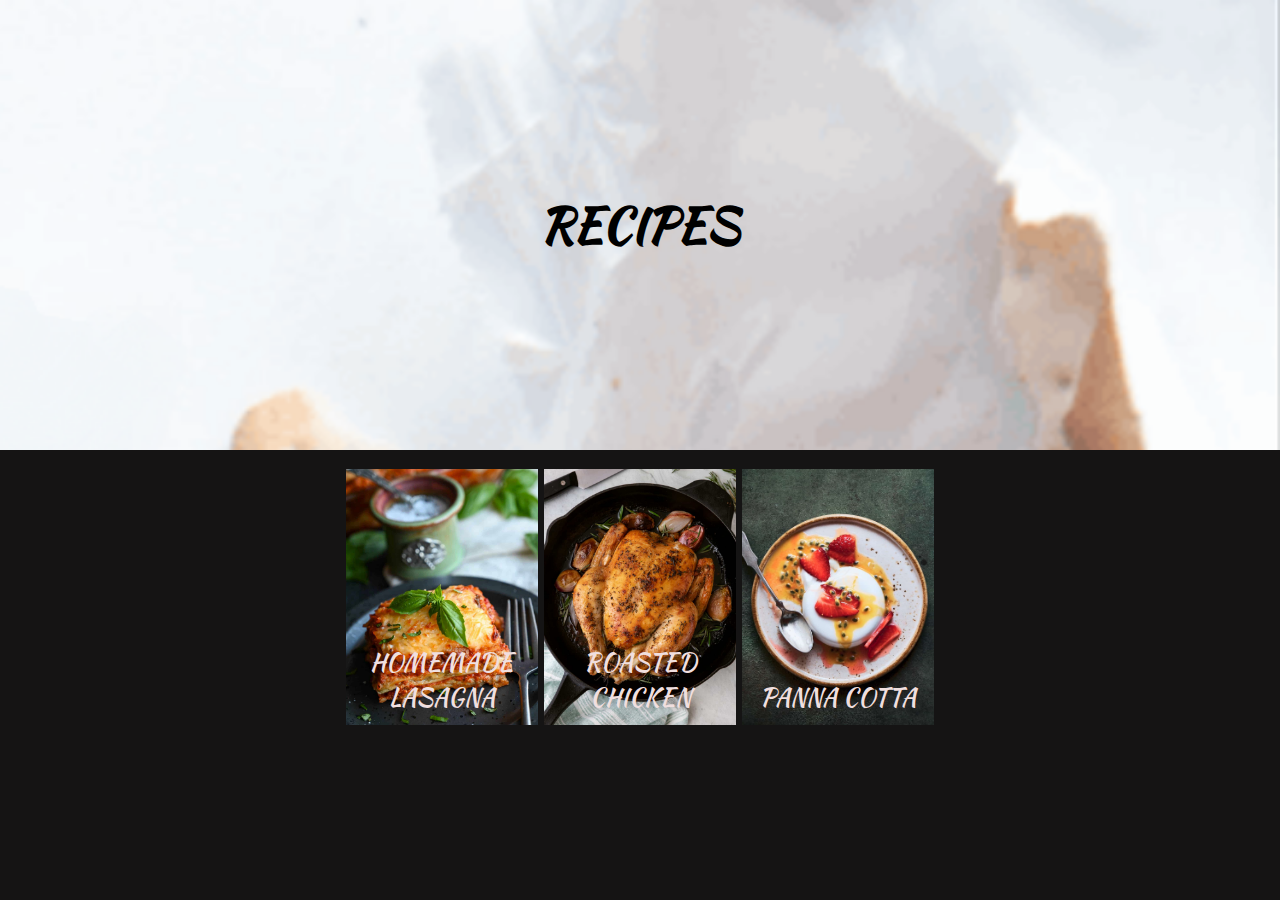
<file: index.html>
<!DOCTYPE html>
<html lang="en">
<head>
    <meta charset="utf-8">
    <meta name="viewport" content="width=device-width, initial-scale=1.0">
    <title>Recipes</title>
    <link href='https://fonts.googleapis.com/css?family=Kaushan Script' rel='stylesheet'>
    <link rel="stylesheet" href="index.css">
</head>
<body>
    <div class="box">
        <h1>RECIPES</h1>
    </div>
    <div class="image-container">
    <a href="recipes/lasagna.html" class="image-link">
        <img src="images/lasagna.jpg" alt="Lasagna">
        <span class="image-name">HOMEMADE LASAGNA</span>
        </a>
        <a href="recipes/chicken.html" class="image-link">
        <img src="images/chk.jpg" alt="Chicken">
        <span class="image-name">ROASTED CHICKEN</span>
        </a>
        <a href="recipes/panna-cotta.html" class="image-link">
        <img src="images/pnc.jpg" alt="Panna Cotta">
        <span class="image-name">PANNA COTTA</span>
        </a>
    </div>
</body>
</html>
</file>
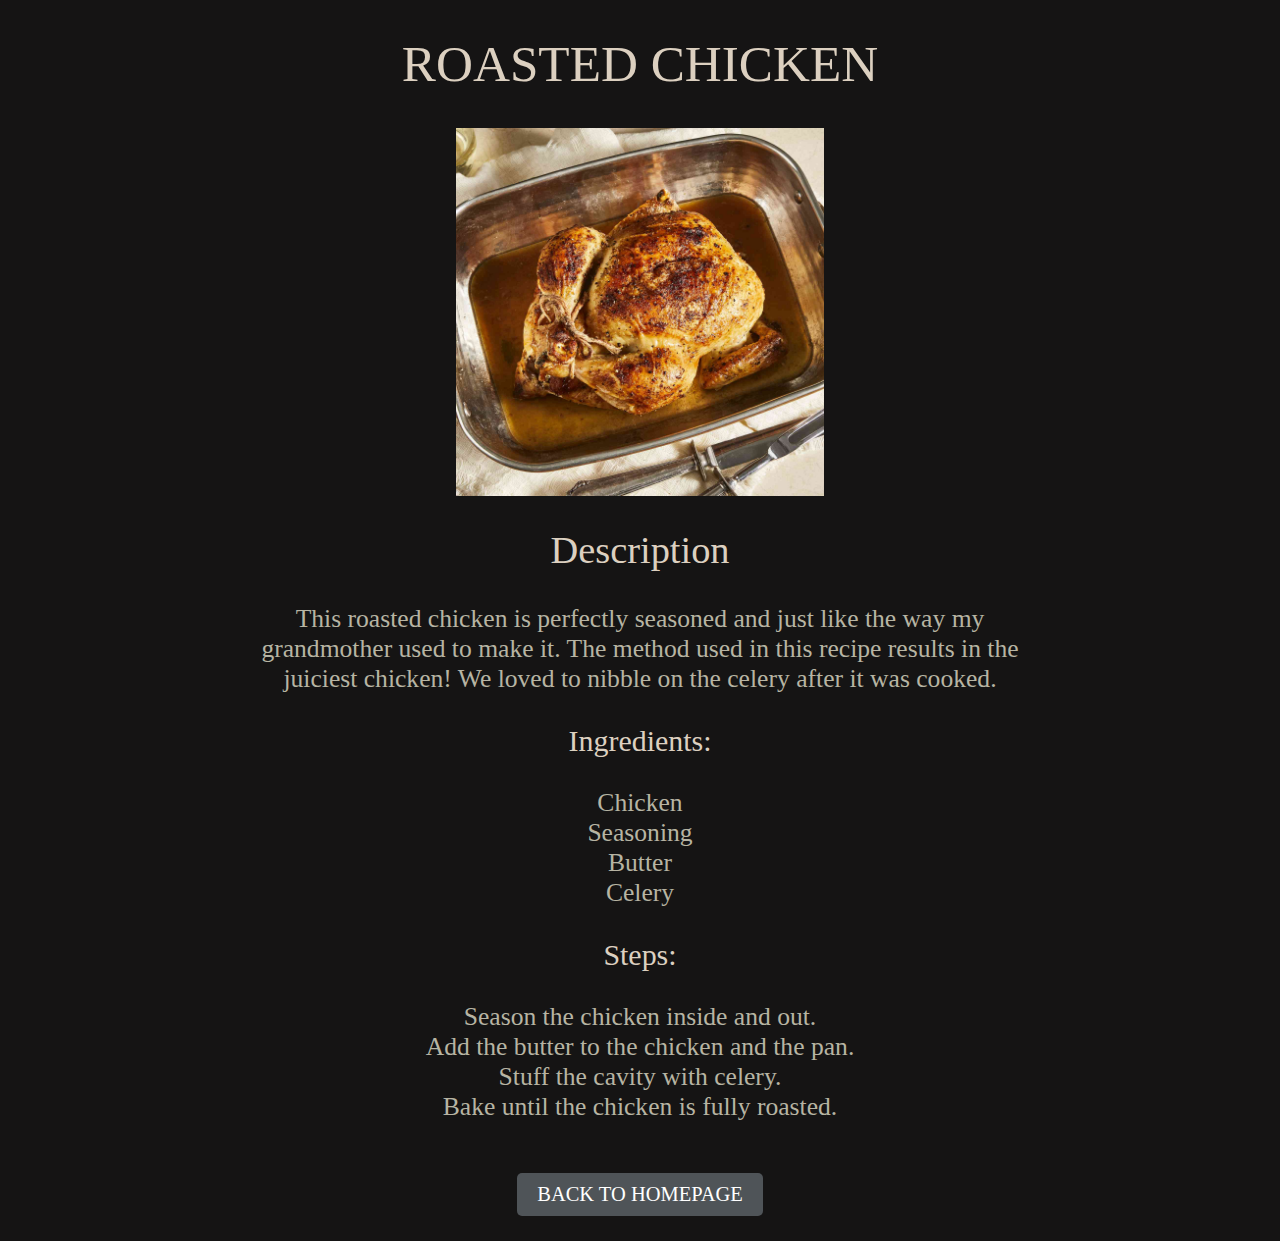
<file: recipes/chicken.html>
<!DOCTYPE html>
<html lang="en">
    <head>
        <meta charset="utf-8">
        <meta name="viewport" content="width=device-width, initial-scale=1.0">
        <title>Roasted Chicken</title>
        <link rel="stylesheet" href="subpages.css">
    </head>
    <body>
        <h1 class="title">ROASTED CHICKEN</h1>
        <img src="../images/roasted-chicken.jpg", alt="Roasted chicken">
        <div class="main-content">
            <h2 class="title">Description</h2>
            <p>This roasted chicken is perfectly seasoned and just like the way my grandmother used to make it. The method used in this recipe results in the juiciest chicken! We loved to nibble on the celery after it was cooked.</p>
            <h3 class="title">Ingredients:</h3>
                <p>Chicken</p>
                <p>Seasoning</p>
                <p>Butter</p>
                <p>Celery</p>
            <h3 class="title">Steps:</h3>
                <p>Season the chicken inside and out.</p>
                <p>Add the butter to the chicken and the pan.</p>
                <p>Stuff the cavity with celery.</p>
                <p>Bake until the chicken is fully roasted.</p>
        </div>
        <a href="../index.html" class="button-link">BACK TO HOMEPAGE</a>
    </body>
</html>
</file>
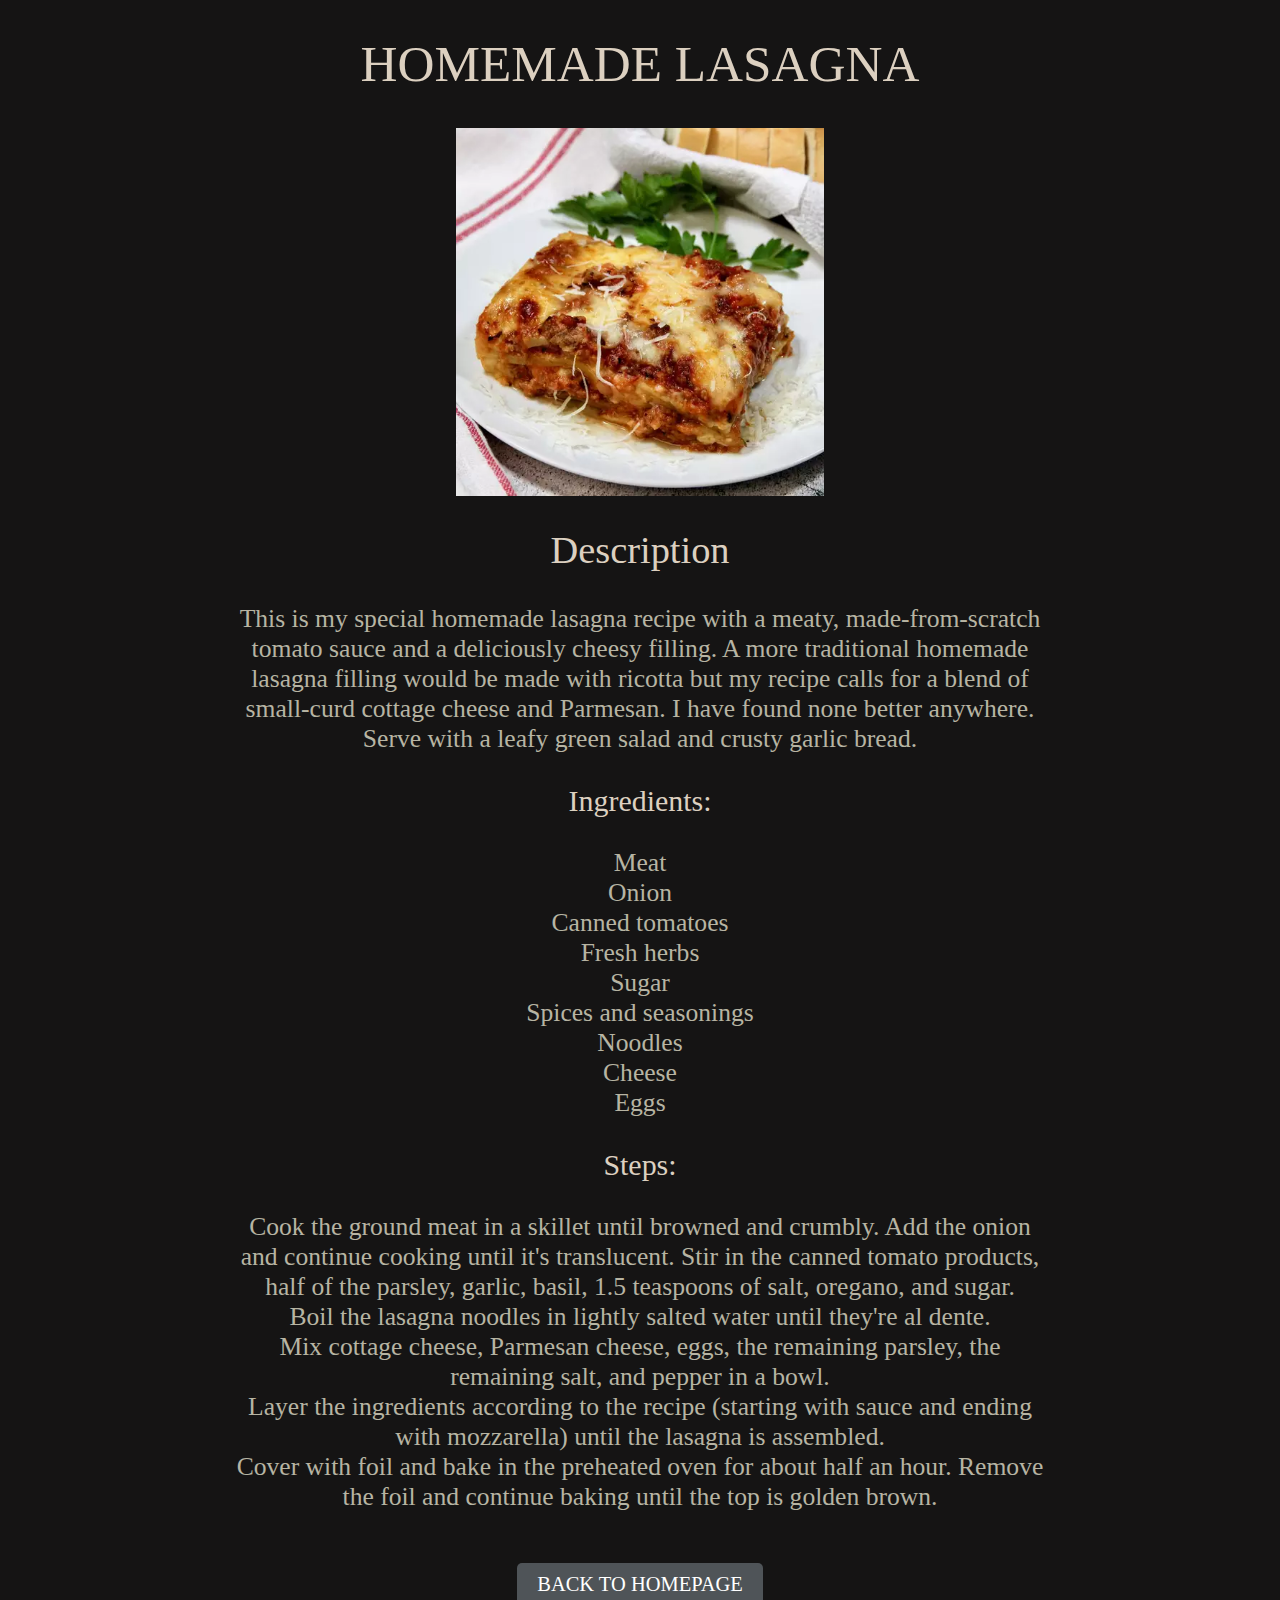
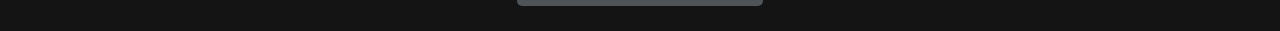
<file: recipes/lasagna.html>
<!DOCTYPE html>
<html lang="en">
<head>
    <meta charset="UTF-8">
    <meta name="viewport" content="width=device-width, initial-scale=1.0">
    <title>Homemade Lasagna</title>
    <link rel="stylesheet" href="subpages.css">
</head>
<body>
    <h1 class="title">HOMEMADE LASAGNA</h1>
    <img src="../images/Lasagna.webp" alt="Good-looking piece of lasagna">
    <div class="main-content">
        <h2 class="title">Description</h2>
        <p>This is my special homemade lasagna recipe with a meaty, made-from-scratch tomato sauce and a deliciously cheesy filling. A more traditional homemade lasagna filling would be made with ricotta but my recipe calls for a blend of small-curd cottage cheese and Parmesan. I have found none better anywhere. Serve with a leafy green salad and crusty garlic bread.</p>
        <h3 class="title">Ingredients:</h3>
            <p>Meat</p>
            <p>Onion</p>
            <p>Canned tomatoes</p>
            <p>Fresh herbs</p>
            <p>Sugar</p>
            <p>Spices and seasonings</p>
            <p>Noodles</p>
            <p>Cheese</p>
            <p>Eggs</p>
        <h3 class="title">Steps:</h3>
            <p>Cook the ground meat in a skillet until browned and crumbly. Add the onion and continue cooking until it's translucent. Stir in the canned tomato products, half of the parsley, garlic, basil, 1.5 teaspoons of salt, oregano, and sugar.
            </p>
            <p>Boil the lasagna noodles in lightly salted water until they're al dente.
            </p>
            <p>Mix cottage cheese, Parmesan cheese, eggs, the remaining parsley, the remaining salt, and pepper in a bowl.
            </p>
            <p>Layer the ingredients according to the recipe (starting with sauce and ending with mozzarella) until the lasagna is assembled.
            </p>
            <p>Cover with foil and bake in the preheated oven for about half an hour. Remove the foil and continue baking until the top is golden brown.</p>

    </div>
    <a href="../index.html" class="button-link">BACK TO HOMEPAGE</a>
</body>
</html>
</file>
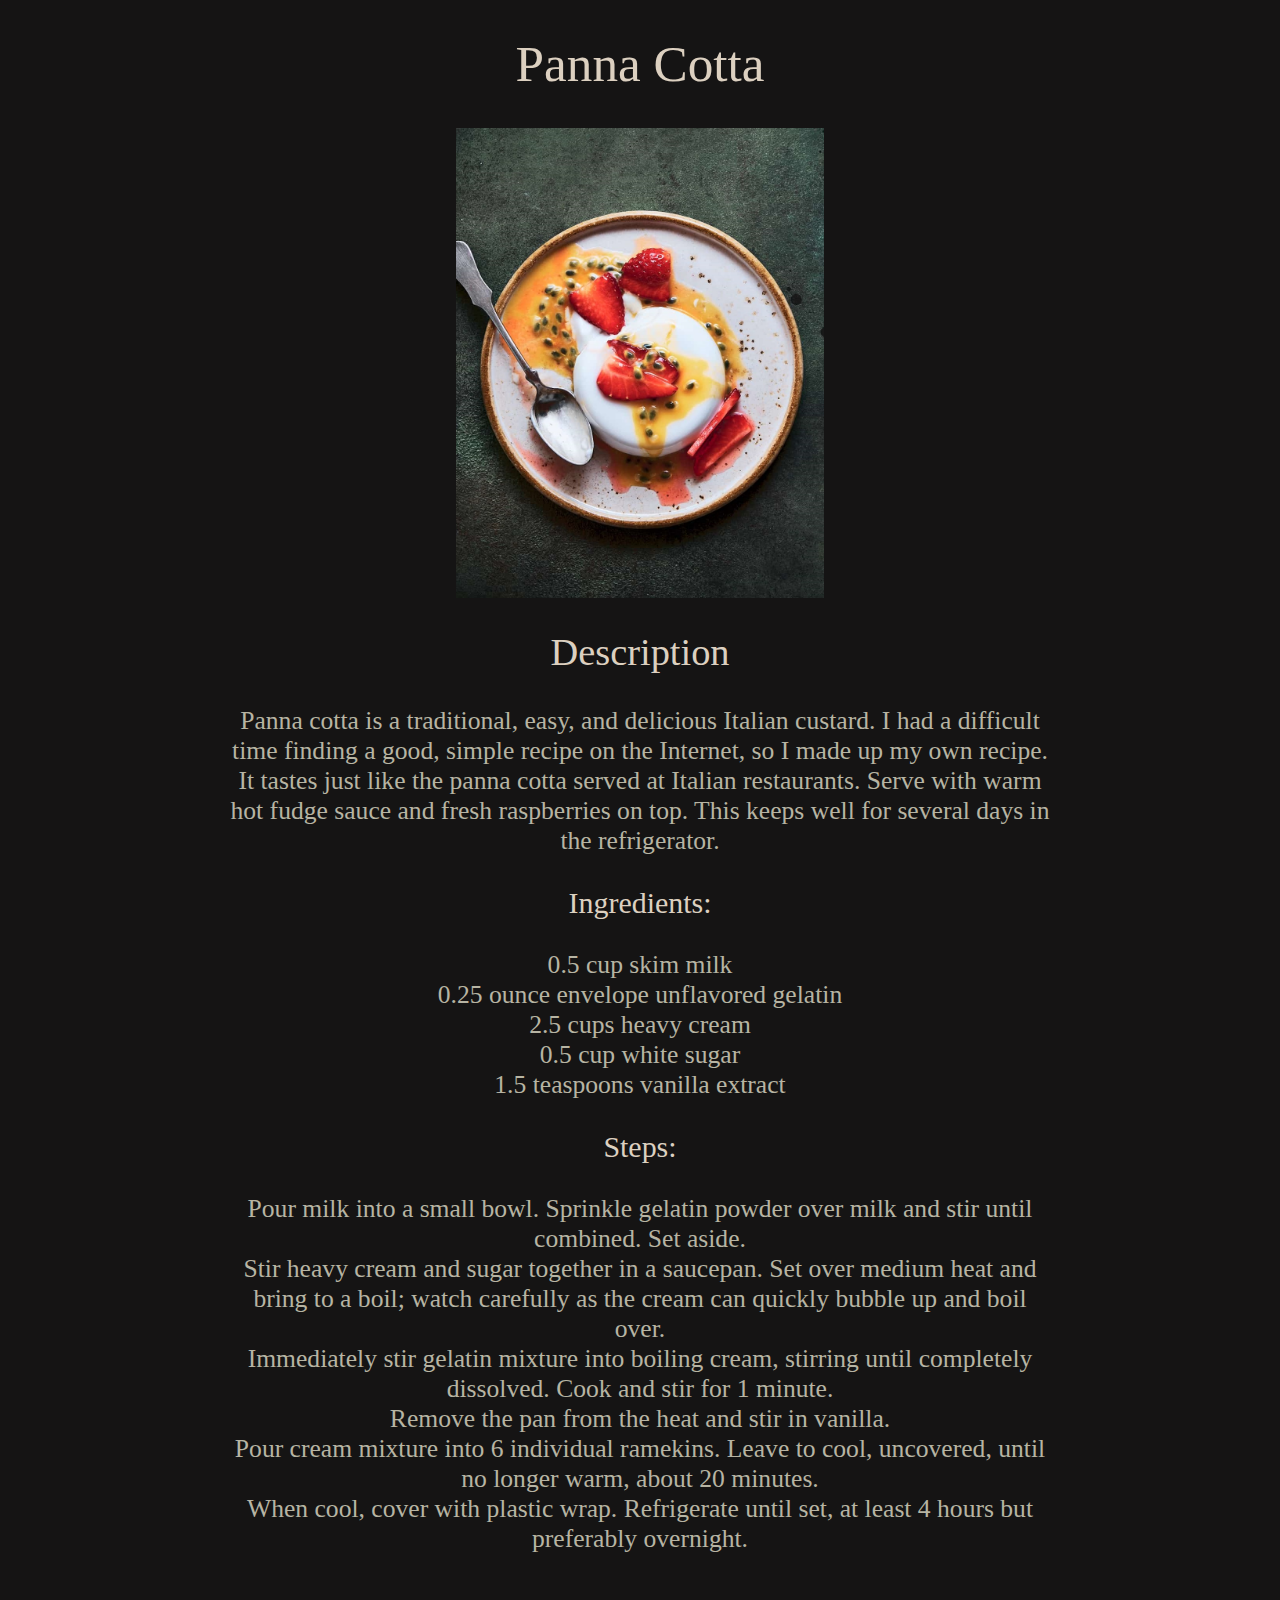
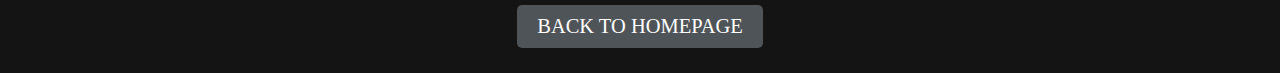
<file: recipes/panna-cotta.html>
<!DOCTYPE html>
<html lang="en">
    <head>
        <meta charset="utf-8">
        <meta name="viewport" content="width=device-width, initial-scale=1.0">
        <title>Panna Cotta</title>
        <link rel="stylesheet" href="subpages.css">
    </head>
    <body>
        <h1 class="title">Panna Cotta</h1>
        <img src="../images/pnc.jpg", alt="Panna cotta">
        <div class="main-content">
            <h2 class="title">Description</h2>
            <p>Panna cotta is a traditional, easy, and delicious Italian custard. I had a difficult time finding a good, simple recipe on the Internet, so I made up my own recipe. It tastes just like the panna cotta served at Italian restaurants. Serve with warm hot fudge sauce and fresh raspberries on top. This keeps well for several days in the refrigerator.</p>
            <h3 class="title">Ingredients:</h3>
                <p>0.5 cup skim milk</p>
                <p>0.25 ounce envelope unflavored gelatin</p>
                <p>2.5 cups heavy cream</p>
                <p>0.5 cup white sugar</p>
                <p>1.5 teaspoons vanilla extract</p>
            <h3 class="title">Steps:</h3>
                <p>Pour milk into a small bowl. Sprinkle gelatin powder over milk and stir until combined. Set aside.</p>
                <p>Stir heavy cream and sugar together in a saucepan. Set over medium heat and bring to a boil; watch carefully as the cream can quickly bubble up and boil over.</p>
                <p>Immediately stir gelatin mixture into boiling cream, stirring until completely dissolved. Cook and stir for 1 minute.</p>
                <p>Remove the pan from the heat and stir in vanilla.</p>
                <p>Pour cream mixture into 6 individual ramekins. Leave to cool, uncovered, until no longer warm, about 20 minutes.</p>
                <p>When cool, cover with plastic wrap. Refrigerate until set, at least 4 hours but preferably overnight.</p>
        </div>
        <a href="../index.html" class="button-link">BACK TO HOMEPAGE</a>
    </body>
</html>
</file>
<file: index.css>
.box {
    background-image: url(images/up-bound.bmp);
    background-attachment: fixed;
    background-position: right;
    width: fit-content(100%);
    height: 50vh;
    display: flex;
    background-size: cover;
    justify-content: center;
    text-align: center;
    align-items: center;
    font-size: 1.5rem;
}

h1 {
    font-family: system-ui;
    font-family: 'Kaushan Script', cursive;
    
}

body {
    background-color: rgb(21, 20, 20);
    margin: 0;
    padding: 0;
}

.image-container {
    margin: 1rem;
    display: flex;
    justify-content: center;
    flex-wrap: wrap;
  }

  .image-link {
    position: relative;
    display: inline-block;
    margin: 0.1rem;
  }
  
  .image-link img {
    width: 12rem;
    height: 16rem;
    margin: 0.1rem;
    object-fit: cover; 
  }
  
  .image-name {
    position: absolute;
    bottom: 0;
    left: 0;
    width: 100%;
    background-color: transparent;
    color: #f0dfdf;
    text-align: center;
    padding: 1rem 0;
    font-size: 1.5rem;
    font-family: 'Kaushan Script', cursive;
  }
</file>
<file: recipes/subpages.css>
html {
    font-size: clamp(1rem, 2vw, 2rem);
    padding: 1rem;
    padding-top: 0;
}

p {
    margin-block: 0rem;
}

body {
    background-color: rgb(21, 20, 20);
    margin: 0;
    padding: 0;
    color: rgb(183, 180, 163);
    text-align: center;
}

.title {
    color: rgb(220, 208, 192);
    font-family: Georgia;
    font-weight: 500;
    text-align: center;
}

img {
    width: 30%; 
    height: auto;
    display: block;
    margin: auto;
}

.main-content {
    margin-inline: 1rem;
    text-align: center;
  }
  
  @media (min-width: 600px) {
    .main-content {
      margin-inline: 8rem;
    }
  }
.button-link {
    margin-top: 2rem;
    display: inline-block;
    padding: 10px 20px;
    background-color: #4f5458;
    color: white;
    text-align: center;
    text-decoration: none;
    font-size: 0.8rem;
    font-weight: 300;
    border-radius: 5px;
    transition: background-color 0.3s, color 0.3s;
  }
  
  .button-link:hover, .button-link:focus {
    background-color: #cfb88b;
    color: #ffffff;
    text-decoration: none;
  }
</file>
